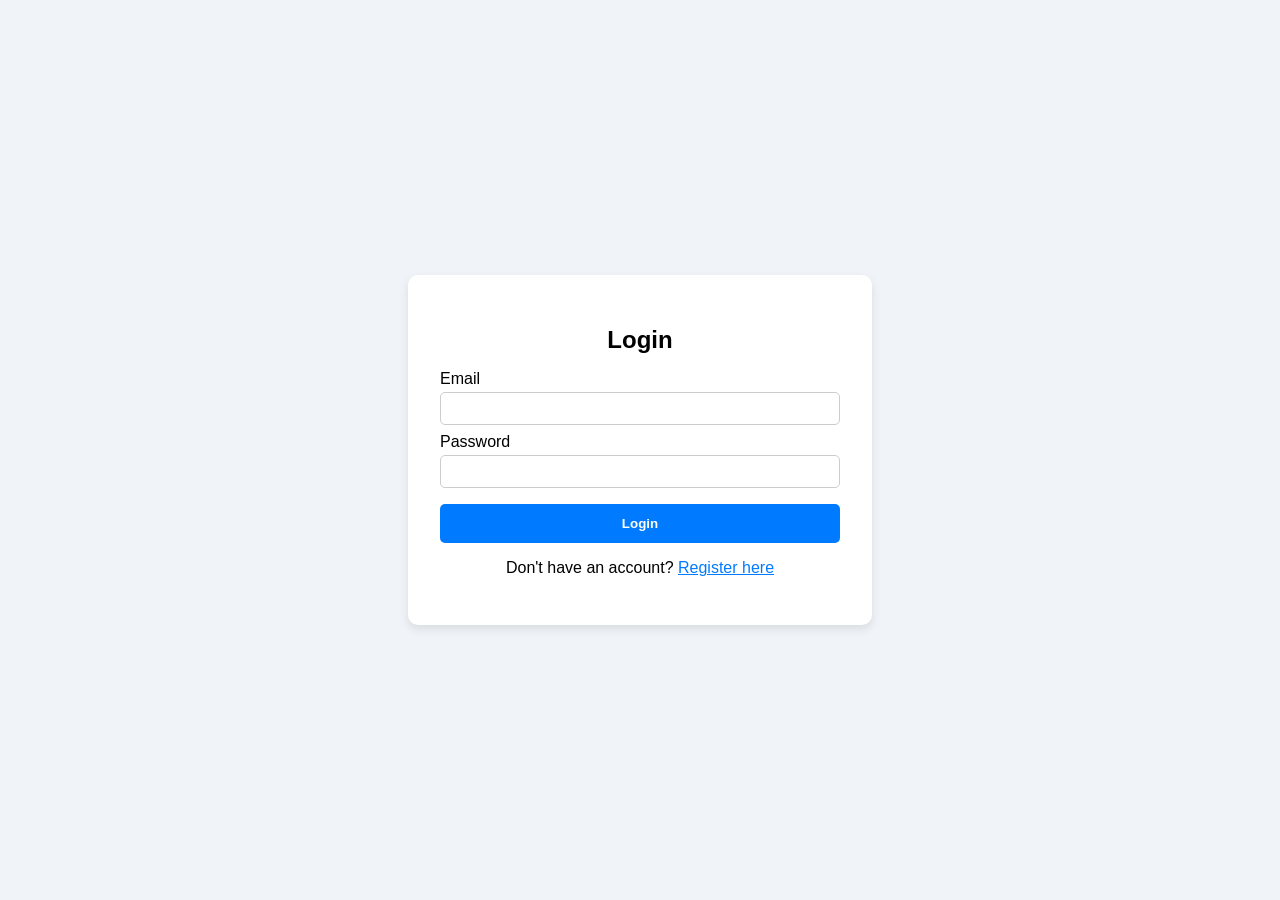
<file: frontend/auth.html>
<!DOCTYPE html>
<html lang="en">
<head>
  <meta charset="UTF-8" />
  <meta name="viewport" content="width=device-width, initial-scale=1.0"/>
  <title>ForestWatch - Login & Register</title>
  <link href="css/auth.css" rel="stylesheet">
</head>
<body>
  <div class="container">
    <div class="card">
      <h2 id="form-title">Login</h2>

      <!-- Login Form -->
      <form id="login-form">
        <label>Email</label>
        <input type="email" required>
        
        <label>Password</label>
        <input type="password" required>

        <button type="submit">Login</button>
      </form>

      <!-- Register Form -->
      <form id="register-form" style="display: none;">
        <label>Name</label>
        <input type="text" name="name" required>

        <label>Email</label>
        <input type="email" name="email" required>

        <label>Phone</label>
        <input type="text" name="phone" required>

        <label>Region</label>
        <input type="text" name="region" required>

        <label>Password</label>
        <input type="password" name="password" required>

        <button type="submit">Register</button>
      </form>

      <p id="toggle-text">Don't have an account? <span id="toggle-link">Register here</span></p>
    </div>
  </div>

  <script src="js/auth.js"></script>
</body>
</html>
</file>
<file: frontend/css/auth.css>
/* auth.css */

body {
  background-color: #f0f4f8;
  font-family: Arial, sans-serif;
  margin: 0;
  padding: 0;
}

.container {
  display: flex;
  justify-content: center;
  align-items: center;
  height: 100vh;
}

.card {
  background-color: #fff;
  padding: 2rem;
  border-radius: 10px;
  box-shadow: 0 4px 10px rgba(0,0,0,0.1);
  width: 100%;
  max-width: 400px;
}

h2 {
  text-align: center;
  margin-bottom: 1rem;
}

label {
  margin-top: 0.5rem;
  display: block;
}

input {
  width: 100%;
  padding: 0.5rem;
  margin-top: 0.25rem;
  border: 1px solid #ccc;
  border-radius: 5px;
  box-sizing: border-box;
}

button {
  margin-top: 1rem;
  width: 100%;
  padding: 0.75rem;
  background-color: #007bff;
  border: none;
  color: white;
  font-weight: bold;
  border-radius: 5px;
  cursor: pointer;
}

button:hover {
  background-color: #0056b3;
}

#toggle-text {
  text-align: center;
  margin-top: 1rem;
}

#toggle-link {
  color: #007bff;
  cursor: pointer;
  text-decoration: underline;
}
</file>
